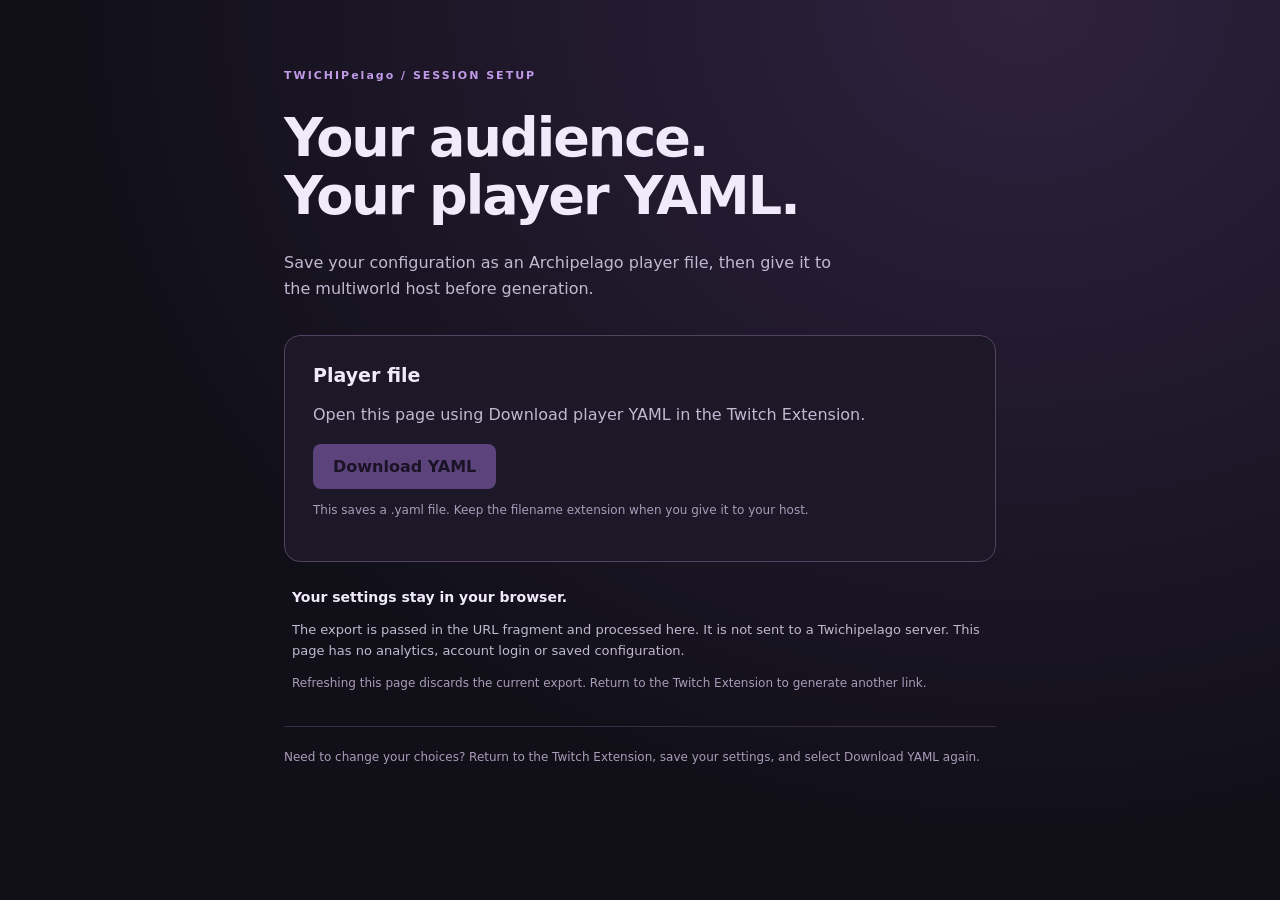
<file: docs/index.html>
<!doctype html>
<html lang="en"><head><meta charset="utf-8"><meta name="viewport" content="width=device-width,initial-scale=1">
<meta name="referrer" content="no-referrer"><meta http-equiv="Content-Security-Policy" content="default-src 'none'; script-src 'self'; style-src 'self'; connect-src 'none'; img-src 'self'; base-uri 'none'; form-action 'none'; object-src 'none'">
<title>Download your player YAML | Twichipelago</title><link rel="stylesheet" href="./styles.css"><script type="module" src="./app.mjs"></script></head>
<body><main><p class="eyebrow">TWICHIPelago / SESSION SETUP</p><h1>Your audience.<br>Your player YAML.</h1>
<p class="intro">Save your configuration as an Archipelago player file, then give it to the multiworld host before generation.</p>
<section aria-labelledby="export-title"><h2 id="export-title">Player file</h2><p id="status" role="status">Reading your export...</p>
<dl id="details" hidden><dt>Audience slot</dt><dd id="slot"></dd><dt>Filename</dt><dd id="filename"></dd></dl>
<button id="download" disabled>Download YAML</button><p class="note">This saves a .yaml file. Keep the filename extension when you give it to your host.</p>
<details id="preview" hidden><summary>View YAML or copy manually</summary><textarea id="yaml" aria-label="Player YAML" rows="18" readonly spellcheck="false"></textarea><button id="select" type="button">Select all YAML</button><p class="note">Press Ctrl+C (Command+C on Mac). In Notepad, save with the filename above and choose All files to avoid adding .txt.</p></details></section>
<aside><strong>Your settings stay in your browser.</strong><p>The export is passed in the URL fragment and processed here. It is not sent to a Twichipelago server. This page has no analytics, account login or saved configuration.</p><p class="note">Refreshing this page discards the current export. Return to the Twitch Extension to generate another link.</p></aside>
<footer>Need to change your choices? Return to the Twitch Extension, save your settings, and select Download YAML again.</footer></main></body></html>
</file>
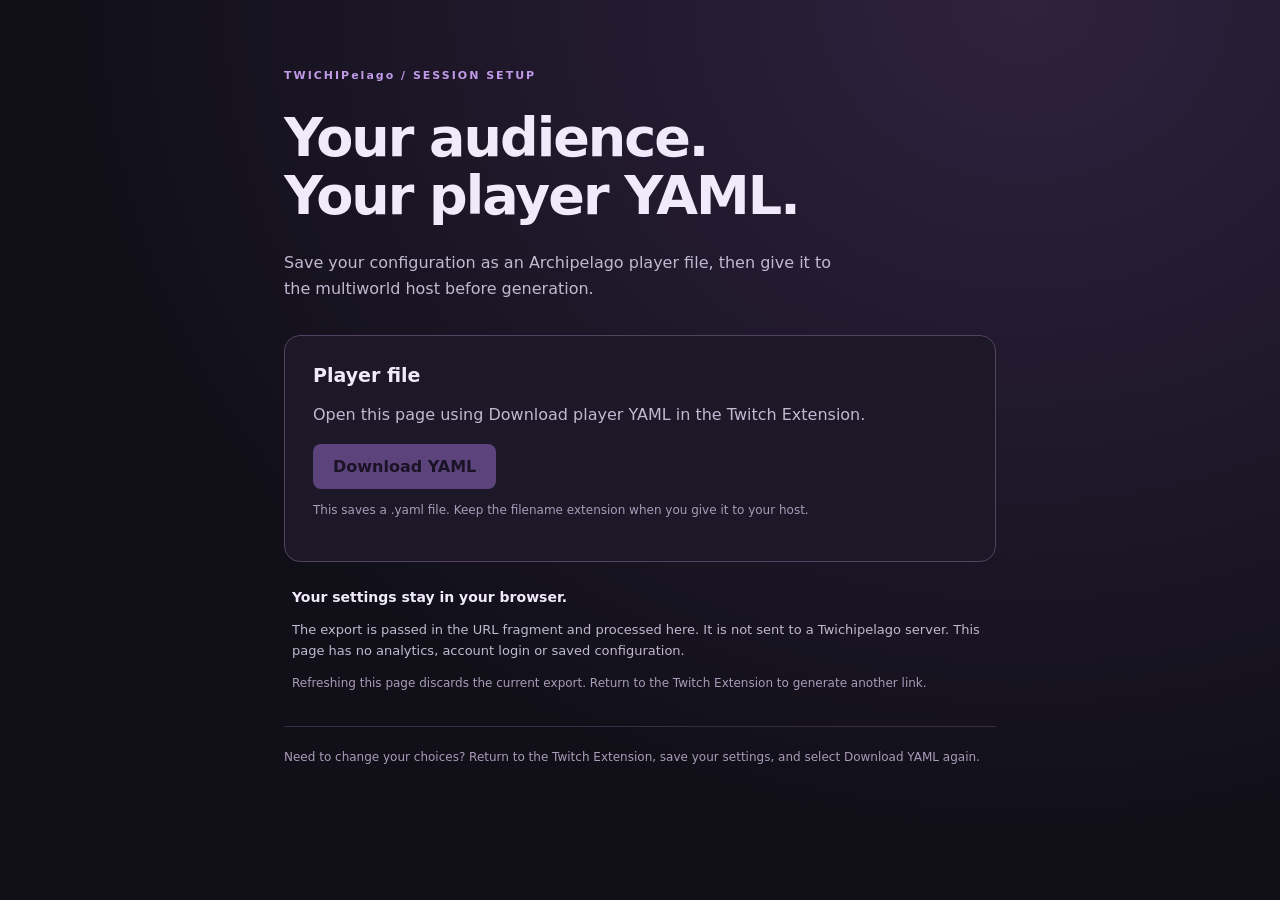
<file: docs/yaml/index.html>
<!doctype html>
<html lang="en"><head><meta charset="utf-8"><meta name="viewport" content="width=device-width,initial-scale=1">
<meta name="referrer" content="no-referrer"><meta http-equiv="Content-Security-Policy" content="default-src 'none'; script-src 'self'; style-src 'self'; connect-src 'none'; img-src 'self'; base-uri 'none'; form-action 'none'; object-src 'none'">
<title>Download your player YAML | Twichipelago</title><link rel="stylesheet" href="./styles.css"><script type="module" src="./app.mjs"></script></head>
<body><main><p class="eyebrow">TWICHIPelago / SESSION SETUP</p><h1>Your audience.<br>Your player YAML.</h1>
<p class="intro">Save your configuration as an Archipelago player file, then give it to the multiworld host before generation.</p>
<section aria-labelledby="export-title"><h2 id="export-title">Player file</h2><p id="status" role="status">Reading your export...</p>
<dl id="details" hidden><dt>Audience slot</dt><dd id="slot"></dd><dt>Filename</dt><dd id="filename"></dd></dl>
<button id="download" disabled>Download YAML</button><p class="note">This saves a .yaml file. Keep the filename extension when you give it to your host.</p>
<details id="preview" hidden><summary>View YAML or copy manually</summary><textarea id="yaml" aria-label="Player YAML" rows="18" readonly spellcheck="false"></textarea><button id="select" type="button">Select all YAML</button><p class="note">Press Ctrl+C (Command+C on Mac). In Notepad, save with the filename above and choose All files to avoid adding .txt.</p></details></section>
<aside><strong>Your settings stay in your browser.</strong><p>The export is passed in the URL fragment and processed here. It is not sent to a Twichipelago server. This page has no analytics, account login or saved configuration.</p><p class="note">Refreshing this page discards the current export. Return to the Twitch Extension to generate another link.</p></aside>
<footer>Need to change your choices? Return to the Twitch Extension, save your settings, and select Download YAML again.</footer></main></body></html>
</file>
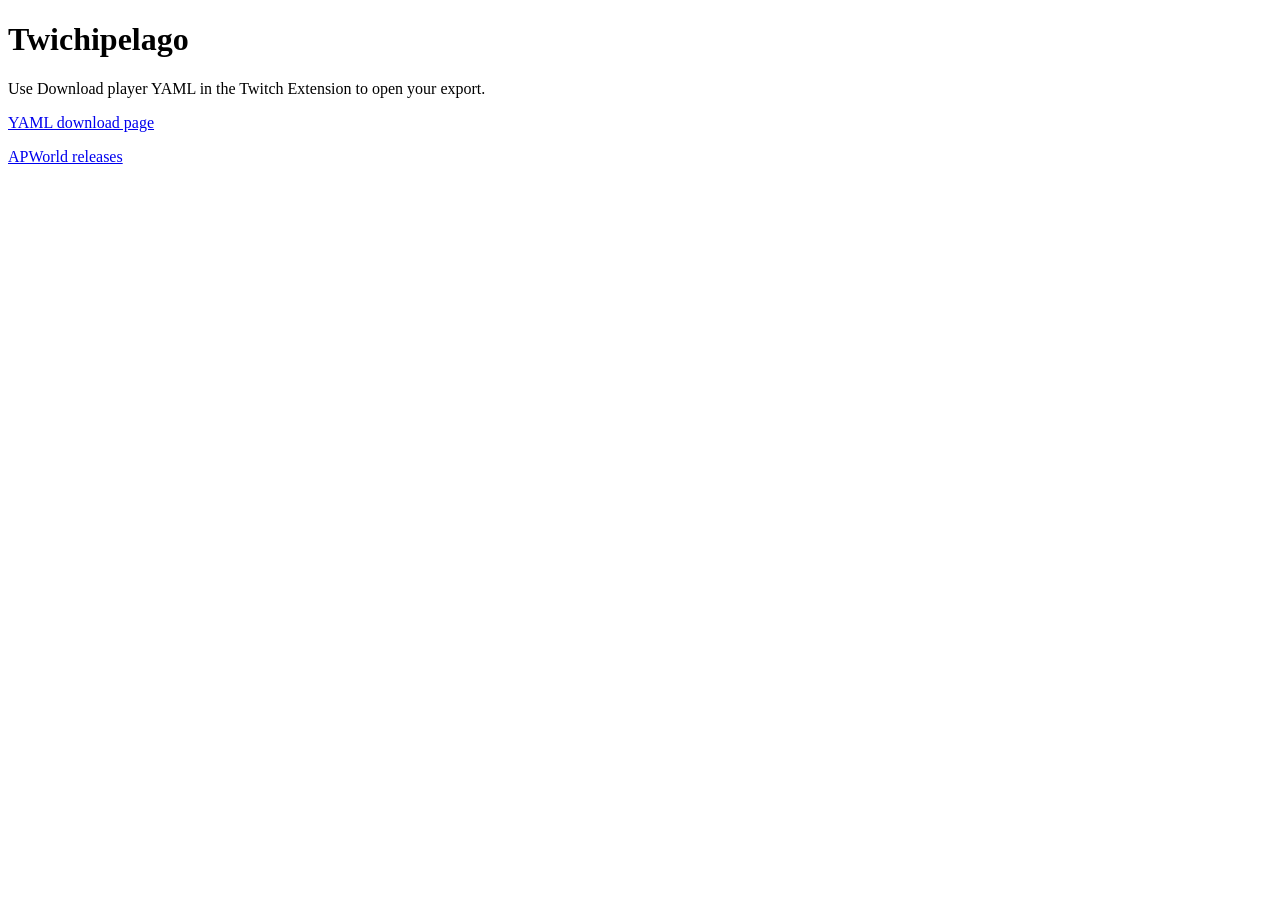
<file: docs/index (1).html>
<!doctype html><html lang="en"><meta charset="utf-8"><meta name="viewport" content="width=device-width,initial-scale=1"><title>Twichipelago setup</title><h1>Twichipelago</h1><p>Use Download player YAML in the Twitch Extension to open your export.</p><p><a href="./yaml/">YAML download page</a></p><p><a href="https://github.com/Dww160/TwichiPelago/releases">APWorld releases</a></p></html>
</file>
<file: docs/styles.css>
:root{font-family:Inter,system-ui,sans-serif;color:#f0eafa;background:#111019;color-scheme:dark}*{box-sizing:border-box}body{margin:0;background:radial-gradient(ellipse at 80% 0,#30213f,transparent 65%);min-height:100vh}main{max-width:760px;margin:auto;padding:56px 24px}.eyebrow{font-size:11px;font-weight:700;letter-spacing:2px;color:#c19ae7}h1{font-size:clamp(34px,7vw,54px);line-height:1.08;letter-spacing:-2px;margin:24px 0}p{line-height:1.65;color:#c1b9d0}.intro{max-width:560px;margin-bottom:32px}section{padding:28px;border:1px solid #51425f;border-radius:16px;background:#1c1828}h2{font-size:19px;margin-top:0}button{font:inherit;font-weight:600;border:0;border-radius:8px;background:#ac77e3;color:#180d23;padding:13px 20px;cursor:pointer;max-width:100%}button:disabled{opacity:.45;cursor:not-allowed}button:focus-visible,summary:focus-visible,textarea:focus-visible{outline:3px solid #dfbaff;outline-offset:4px}.note,footer{font-size:12px;color:#a99bb9}dl{display:grid;grid-template-columns:1fr 1fr;gap:12px;padding:14px 0 22px}dd{margin:0;text-align:right;font-weight:600;overflow-wrap:anywhere}dt{color:#c1b9d0}details{margin-top:22px;border-top:1px solid #51425f;padding-top:18px}summary{cursor:pointer;color:#d8b8f7}textarea{display:block;width:100%;margin:20px 0;font:12px/1.6 monospace;color:inherit;background:#111019;border:1px solid #51425f;border-radius:8px;padding:14px;resize:vertical}aside{padding:25px 8px}aside strong{font-size:14px}aside p{font-size:13px;margin-bottom:8px}footer{border-top:1px solid #392d45;padding-top:20px;line-height:1.7}[hidden]{display:none!important}@media(max-width:420px){main{padding:30px 16px}section{padding:20px}dl{grid-template-columns:1fr}dd{text-align:left}}
</file>
<file: docs/yaml/styles.css>
:root{font-family:Inter,system-ui,sans-serif;color:#f0eafa;background:#111019;color-scheme:dark}*{box-sizing:border-box}body{margin:0;background:radial-gradient(ellipse at 80% 0,#30213f,transparent 65%);min-height:100vh}main{max-width:760px;margin:auto;padding:56px 24px}.eyebrow{font-size:11px;font-weight:700;letter-spacing:2px;color:#c19ae7}h1{font-size:clamp(34px,7vw,54px);line-height:1.08;letter-spacing:-2px;margin:24px 0}p{line-height:1.65;color:#c1b9d0}.intro{max-width:560px;margin-bottom:32px}section{padding:28px;border:1px solid #51425f;border-radius:16px;background:#1c1828}h2{font-size:19px;margin-top:0}button{font:inherit;font-weight:600;border:0;border-radius:8px;background:#ac77e3;color:#180d23;padding:13px 20px;cursor:pointer;max-width:100%}button:disabled{opacity:.45;cursor:not-allowed}button:focus-visible,summary:focus-visible,textarea:focus-visible{outline:3px solid #dfbaff;outline-offset:4px}.note,footer{font-size:12px;color:#a99bb9}dl{display:grid;grid-template-columns:1fr 1fr;gap:12px;padding:14px 0 22px}dd{margin:0;text-align:right;font-weight:600;overflow-wrap:anywhere}dt{color:#c1b9d0}details{margin-top:22px;border-top:1px solid #51425f;padding-top:18px}summary{cursor:pointer;color:#d8b8f7}textarea{display:block;width:100%;margin:20px 0;font:12px/1.6 monospace;color:inherit;background:#111019;border:1px solid #51425f;border-radius:8px;padding:14px;resize:vertical}aside{padding:25px 8px}aside strong{font-size:14px}aside p{font-size:13px;margin-bottom:8px}footer{border-top:1px solid #392d45;padding-top:20px;line-height:1.7}[hidden]{display:none!important}@media(max-width:420px){main{padding:30px 16px}section{padding:20px}dl{grid-template-columns:1fr}dd{text-align:left}}
</file>
